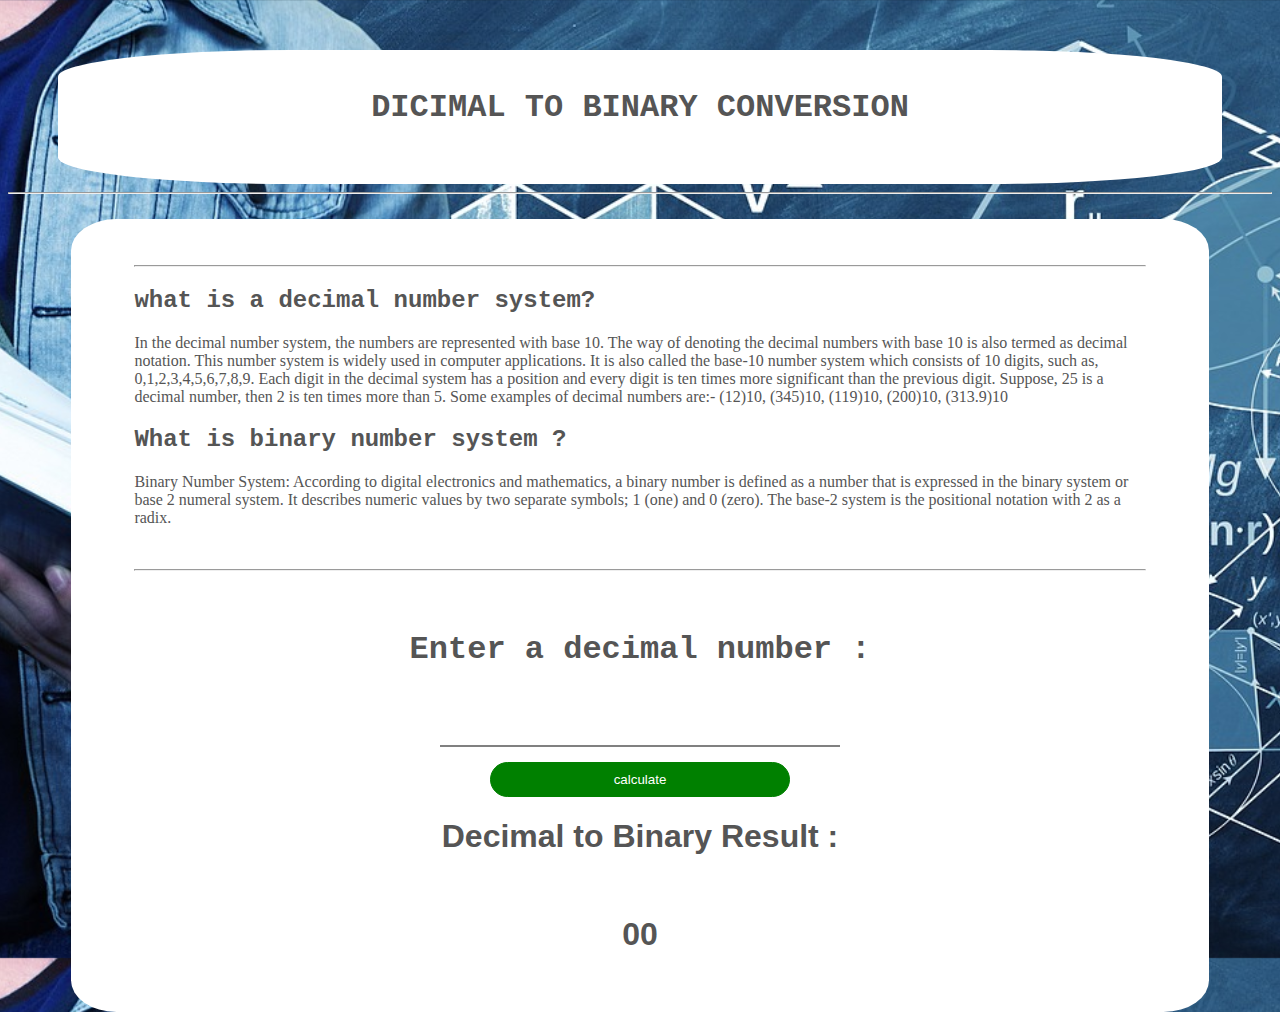
<file: index.html>
<!DOCTYPE html>
<html lang="en">
<head>
    <meta charset="UTF-8">
    <meta http-equiv="X-UA-Compatible" content="IE=edge">
    <meta name="viewport" content="width=device-width, initial-scale=1.0">
    <title>Decimal to Binary</title>
    <link rel="stylesheet" href="styles.css">
</head>
<body background="book-4126483_1920.jpg">
    <div class="navbar">
        <div class="heading">
            <br>
            <h1>DICIMAL TO BINARY CONVERSION</h1>
            <br>
            <br>
        </div>
        <hr>
    </div>
    <div class="container">
        <hr>
        <div>
            <div>
                <h2 class="numbersystem"> what is a decimal number system? </h2>
            </div>
            <div>
                <p>In the decimal number system, the numbers are represented with base 10. The way of denoting the decimal numbers with base 10 is also termed as decimal notation. This number system is widely used in computer applications. It is also called the base-10 number system which consists of 10 digits, such as, 0,1,2,3,4,5,6,7,8,9. Each digit in the decimal system has a position and every digit is ten times more significant than the previous digit. Suppose, 25 is a decimal number, then 2 is ten times more than 5. Some examples of decimal numbers are:-
    
                    (12)10, (345)10, (119)10, (200)10, (313.9)10</p>
            </div>
            <div>
                <h2 class="numbersystem">What is binary number system ?</h2>
            </div>
            <div>
                <p>Binary Number System: According to digital electronics and mathematics, a binary number is defined as a number that is expressed in the binary system or base 2 numeral system. It describes numeric values by two separate symbols; 1 (one) and 0 (zero). The base-2 system is the positional notation with 2 as a radix.</p>
            </div>
        </div>
        <br>
        <hr>
        <div>
            <h1 class="inputheading">Enter a decimal number : </h1>
        </div>
        <div class="forms">
            <input class="input-box" type="text" id="number" name="digit">
            <input class="calc" id="button" onclick="calculate()" type="button" value="calculate">
        </div>
        <div class="result">
            <div class="result-heading">
                <h1>Decimal to Binary Result : </h1>
            </div>
            <br>
            <div>
                <h1 id="final-result">00</h1>
            </div>
        </div>
    </div>

    <script src="index.js" charset="utf-8"></script>
</body>
</html>
</file>
<file: styles.css>
body {
    background-size: cover;
    background-position: center;
    font-family: Lato;
    font-weight: 300;
    position: relative;
    height: 100vh;
    color: #555;
}
}
h1,h2{
    display: block;
    font-size: 1.5em;
    margin-block-start: 0.83em;
    margin-block-end: 0.83em;
    margin-inline-start: 0px;
    margin-inline-end: 0px;
    font-weight: bold;
}
.numbersystem{
    margin-top: 2%;
    font-family: 'Roboto Mono', monospace;
    font-weight: 700;
}
.heading{
    border-radius: 20%;
    margin: 50px 50px 0px;
    background-color: #fff;
    text-align: center;
    font-family: 'Roboto Mono', monospace;
}
.inputheading{
    padding: 1% 0% 3%;
    border-radius: 20%;
    margin: 50px 50px 0px;
    background-color: #fff;
    text-align: center;
    font-family: 'Roboto Mono', monospace;
}
hr {
    display: block;
    unicode-bidi: isolate;
    margin-block-start: 0.5em;
    margin-block-end: 0.5em;
    margin-inline-start: auto;
    margin-inline-end: auto;
    overflow: hidden;
    border-style: inset;
    border-width: 1px;
}

.container{
    border-radius: 4%;
    margin: 2% 5%;
    background-color: #fff;
    padding: 3% 5%;
}
#button {
    width: 300px;
    height: 35px;
    margin: 0 auto;
    margin-top: 15px;
    border: 1px solid green;
    border-radius: 50px;
    background-color: green;
    color: #fff;
    cursor: pointer;
}
.forms {
    display: grid;
    width: 400px;
    margin: 0 auto;
}
.result{
    text-align: center;
    font-family: 'Lucida Sans', 'Lucida Sans Regular', 'Lucida Grande', 'Lucida Sans Unicode', Geneva, Verdana, sans-serif;
}
.input-box{
        padding: 10px 25px;
        border: 0;
        border-bottom: 2px solid gray;
        text-align: center;

}
#number {
    font-size: 22px;
    font-family: 'Lato', sans-serif;
    font-weight: 400;
}
</file>
